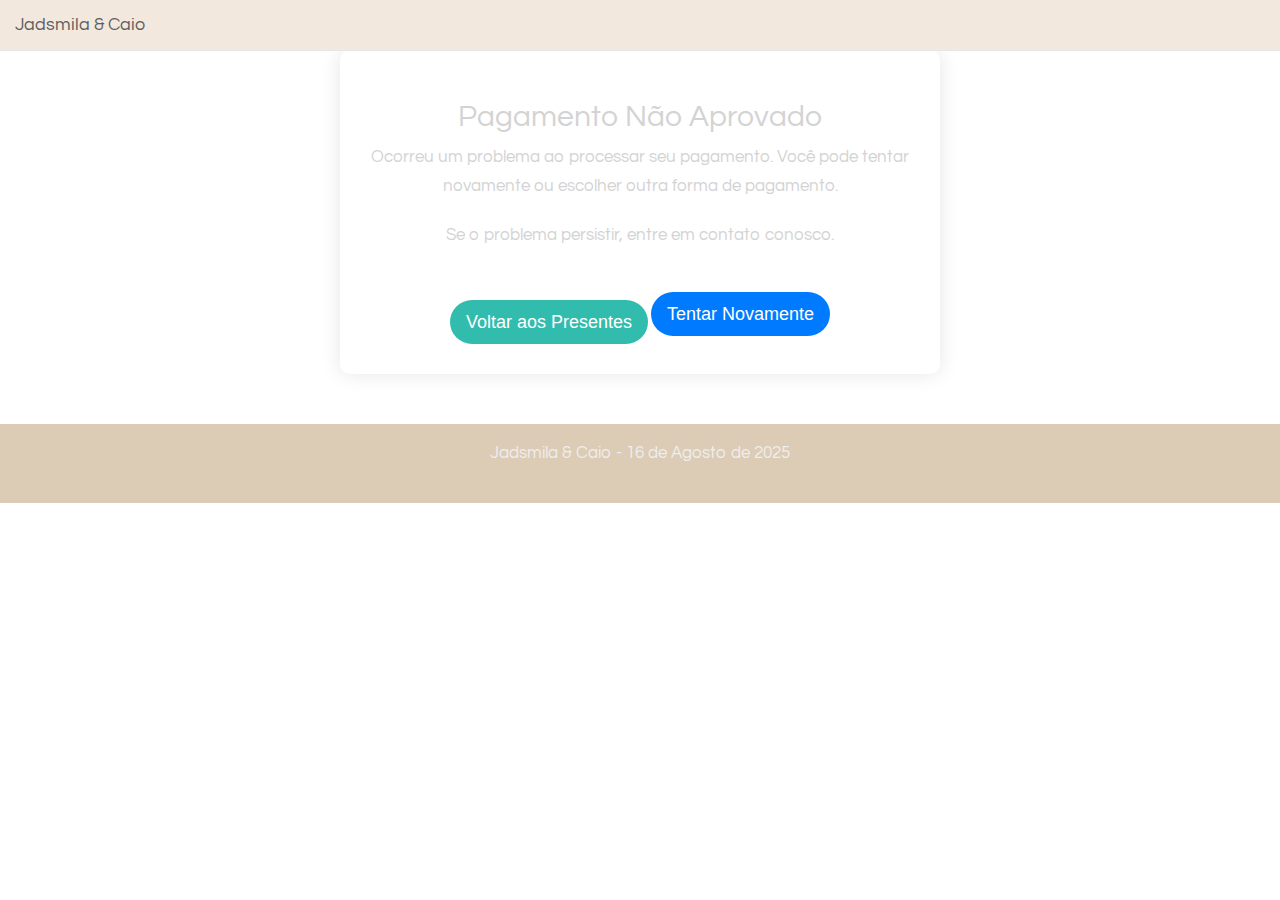
<file: website/failure.html>
<!DOCTYPE html>
<html lang="pt-BR">
<head>
    <meta charset="utf-8">
    <title>Pagamento Não Aprovado | Jadsmila & Caio</title>
    <meta name="viewport" content="width=device-width, initial-scale=1.0">
    <link rel="stylesheet" href="./css/bootstrap.min.css">
    <link rel="stylesheet" href="./css/styles.css">
    <style>
        .status-container {
            max-width: 600px;
            margin: 50px auto;
            padding: 30px;
            text-align: center;
            background: white;
            border-radius: 10px;
            box-shadow: 0 0 20px rgba(0,0,0,0.1);
        }
        
        .status-icon {
            font-size: 80px;
            color: #dc3545;
            margin-bottom: 20px;
        }
        
        .btn-return {
            margin-top: 30px;
            background: #32BCAD;
            color: white;
        }
        
        .btn-return:hover {
            background: #2AA896;
            color: white;
        }
        
        .btn-retry {
            margin-top: 15px;
            background: #007bff;
            color: white;
        }
        
        .btn-retry:hover {
            background: #0069d9;
            color: white;
        }
    </style>
</head>
<body>
    <nav id="topNav" class="navbar navbar-default navbar-fixed-top">
        <div class="container-fluid">
            <div class="navbar-header">
                <a class="navbar-brand" href="#"><i class="ion-ios-analytics-outline"></i> Jadsmila & Caio</a>
            </div>
        </div>
    </nav>

    <div class="container">
        <div class="status-container">
            <div class="status-icon">
                <i class="ion-ios-close-circle"></i>
            </div>
            <h2>Pagamento Não Aprovado</h2>
            <p>Ocorreu um problema ao processar seu pagamento. Você pode tentar novamente ou escolher outra forma de pagamento.</p>
            <p>Se o problema persistir, entre em contato conosco.</p>
            <a href="index.html#presentes" class="btn btn-lg btn-return">Voltar aos Presentes</a>
            <a href="#" class="btn btn-lg btn-retry" id="retryButton">Tentar Novamente</a>
        </div>
    </div>

    <footer class="text-center">
        <div class="container">
            <p class="copyright">Jadsmila & Caio - 16 de Agosto de 2025</p>
        </div>
    </footer>

    <script src="./js/jquery.min.js"></script>
    <script src="./js/bootstrap.min.js"></script>
    <script>
        // Tenta recuperar o link de pagamento anterior do sessionStorage
        document.getElementById('retryButton').addEventListener('click', function(e) {
            e.preventDefault();
            const lastPaymentLink = sessionStorage.getItem('lastMercadoPagoLink');
            
            if (lastPaymentLink) {
                window.location.href = lastPaymentLink;
            } else {
                window.location.href = '/#presentes';
            }
        });
    </script>
</body>
</html>
</file>
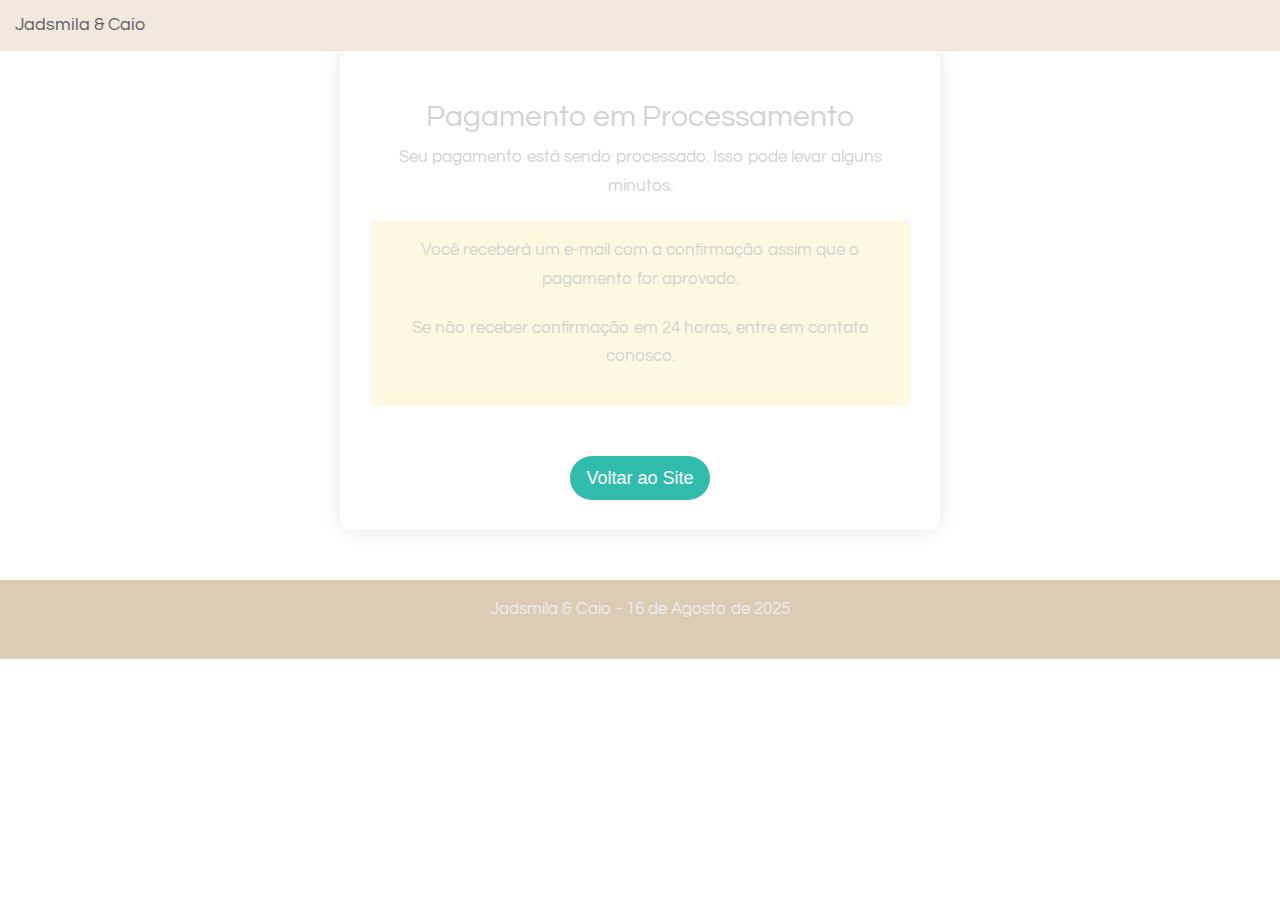
<file: website/pending.html>
<!DOCTYPE html>
<html lang="pt-BR">
<head>
    <meta charset="utf-8">
    <title>Pagamento Pendente | Jadsmila & Caio</title>
    <meta name="viewport" content="width=device-width, initial-scale=1.0">
    <link rel="stylesheet" href="./css/bootstrap.min.css">
    <link rel="stylesheet" href="./css/styles.css">
    <style>
        .status-container {
            max-width: 600px;
            margin: 50px auto;
            padding: 30px;
            text-align: center;
            background: white;
            border-radius: 10px;
            box-shadow: 0 0 20px rgba(0,0,0,0.1);
        }
        
        .status-icon {
            font-size: 80px;
            color: #ffc107;
            margin-bottom: 20px;
        }
        
        .btn-return {
            margin-top: 30px;
            background: #32BCAD;
            color: white;
        }
        
        .btn-return:hover {
            background: #2AA896;
            color: white;
        }
        
        .status-info {
            background: #fff8e1;
            padding: 15px;
            border-radius: 5px;
            margin: 20px 0;
        }
    </style>
</head>
<body>
    <nav id="topNav" class="navbar navbar-default navbar-fixed-top">
        <div class="container-fluid">
            <div class="navbar-header">
                <a class="navbar-brand" href="#"><i class="ion-ios-analytics-outline"></i> Jadsmila & Caio</a>
            </div>
        </div>
    </nav>

    <div class="container">
        <div class="status-container">
            <div class="status-icon">
                <i class="ion-ios-time"></i>
            </div>
            <h2>Pagamento em Processamento</h2>
            <p>Seu pagamento está sendo processado. Isso pode levar alguns minutos.</p>
            
            <div class="status-info">
                <p>Você receberá um e-mail com a confirmação assim que o pagamento for aprovado.</p>
                <p>Se não receber confirmação em 24 horas, entre em contato conosco.</p>
            </div>
            
            <a href="index.html#presentes" class="btn btn-lg btn-return">Voltar ao Site</a>
        </div>
    </div>

    <footer class="text-center">
        <div class="container">
            <p class="copyright">Jadsmila & Caio - 16 de Agosto de 2025</p>
        </div>
    </footer>

    <script src="./js/jquery.min.js"></script>
    <script src="./js/bootstrap.min.js"></script>
</body>
</html>
</file>
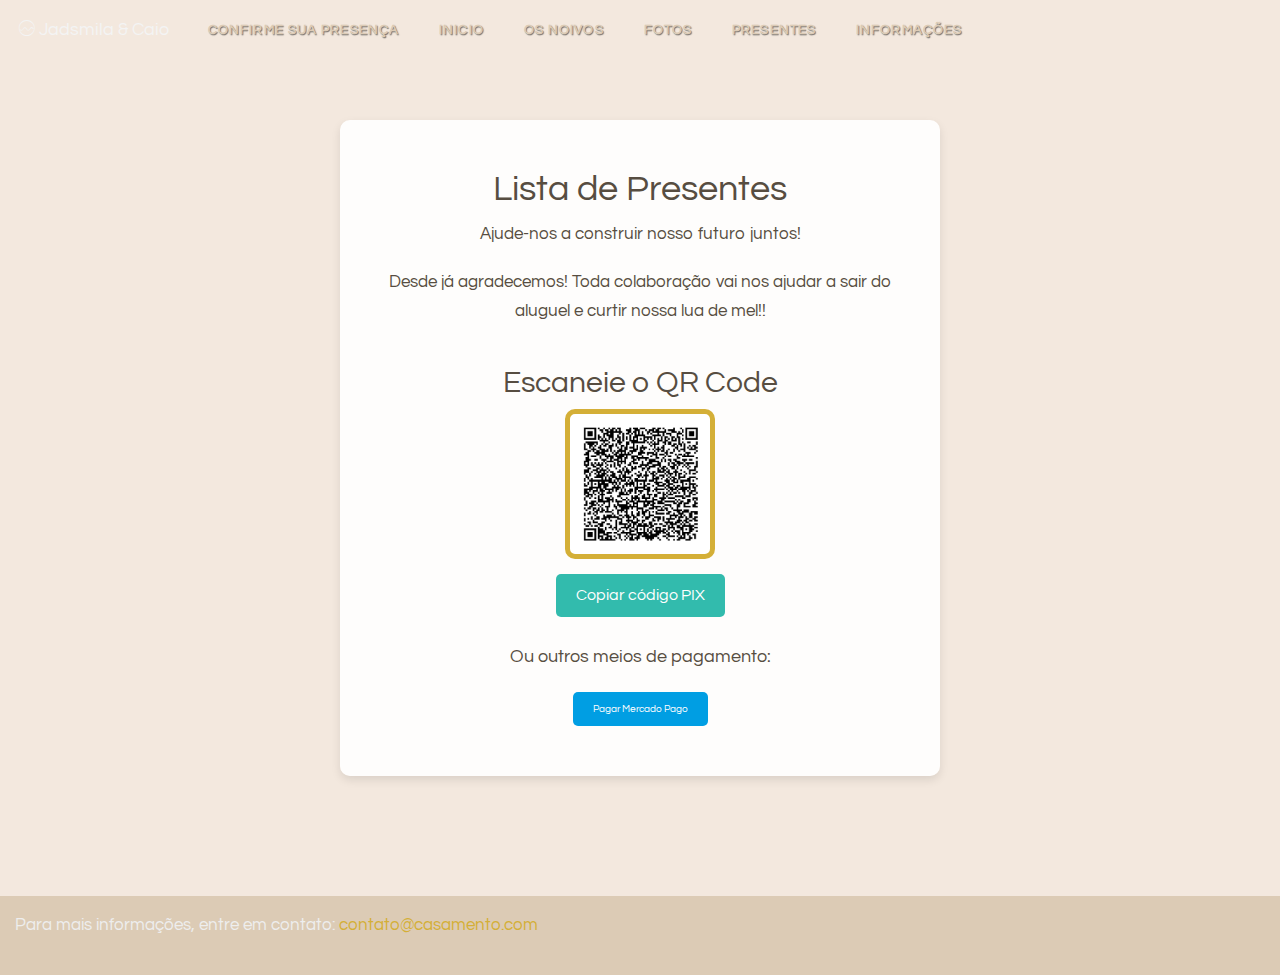
<file: website/presentes.html>
<!DOCTYPE html>
<html lang="pt-BR">
<head>
    <meta charset="UTF-8">
    <meta name="viewport" content="width=device-width, initial-scale=1.0">
    <title>Lista de Presentes | Casamento Jadsmila & Caio</title>
    <link rel="stylesheet" href="./css/bootstrap.min.css" />
    <link rel="stylesheet" href="./css/animate.min.css" />
    <link rel="stylesheet" href="./css/ionicons.min.css" />
    <link rel="stylesheet" href="css/styles.css">
    <link rel="stylesheet" href="./css/navbar.css" />
</head>
<body>
    <nav id="topNav" class="navbar navbar-default navbar-fixed-top">
        <div class="container-fluid">
            <div class="navbar-header">
                <button type="button" class="navbar-toggle collapsed" data-toggle="collapse" data-target="#bs-navbar">
                    <span class="sr-only">Toggle navigation</span>
                    <span class="icon-bar"></span>
                    <span class="icon-bar"></span>
                    <span class="icon-bar"></span>
                </button>
                <a class="navbar-brand page-scroll" href="index.html"><i class="ion-ios-analytics-outline"></i> Jadsmila & Caio </a>
            </div>
            <div class="navbar-collapse collapse" id="bs-navbar">
                <ul class="nav navbar-nav">
                    <li>
                        <a class="page-scroll" href="confirmacao.html">Confirme sua presença</a>
                    </li>
                    <li>
                        <a class="page-scroll" href="index.html">Inicio</a>
                    </li>
                    <li>
                        <a class="page-scroll" href="#two">Os noivos</a>
                    </li>
                    <li>
                        <a class="page-scroll" href="#three">Fotos</a>
                    </li>
                    <li>
                        <a class="page-scroll" href="presentes.html">Presentes</a>
                    </li>
                    <li>
                        <a class="page-scroll" href="#four">Informações</a>
                    </li>
                </ul>
            </div>
        </div>
    </nav>
    
    <section class="bg-primary">
        <div class="container-box">
            <h1>Lista de Presentes</h1>
            <p>Ajude-nos a construir nosso futuro juntos!</p>
            <p>Desde já agradecemos! Toda colaboração vai nos ajudar a sair do aluguel e curtir nossa lua de mel!!</p>
            <h2>Escaneie o QR Code</h2>
            <div class="qr-code">
                <img src="./assets/qr-code-gift.jpeg" alt="QR Code para lista de presentes">
            </div>
            <!-- Botão "Copiar código PIX" -->
            <button class="btn-pix" onclick="copiarCodigoPix()">Copiar código PIX</button>
            <br>
            <h4>Ou outros meios de pagamento:</h4>
            <a class="mercadopago-button" href="https://link.mercadopago.com.br/jadsmilaecaio">Pagar Mercado Pago</a>
            <!-- <script src="https://www.mercadopago.com.br/integrations/v1/web-payment-checkout.js"
                data-preference-id="469355207-0a927e0a-4de6-435e-b133-1ea78f136148" data-source="button">
            </script> -->
            <br>
            <!-- <a href="https://sualistadepresentes.com" target="_blank">Acessar Lista de Presentes</a> -->
        </div>
    </section>

    <footer>
        <p>Para mais informações, entre em contato: <a href="mailto:contato@casamento.com">contato@casamento.com</a></p>
    </footer>

    <!-- Scripts -->
    <script>
        // Função para copiar o código PIX
        function copiarCodigoPix() {
            // Substitua este valor pelo código PIX real
            const codigoPix = "00020126870014br.gov.bcb.pix0136c0cb26e8-c343-46a8-bb14-62b8452af8bc0225Contribua o quanto puder!5204000053039865802BR5917Caio Vianna Rizzo6008Brasilia62230519daqr469355207189878630400FF";

            // Copia o valor para a área de transferência
            navigator.clipboard.writeText(codigoPix)
                .then(() => {
                    alert("Código PIX copiado com sucesso!");
                })
                .catch(() => {
                    alert("Erro ao copiar o código PIX. Tente novamente.");
                });
        }
    </script>
</body>
</html>
</file>
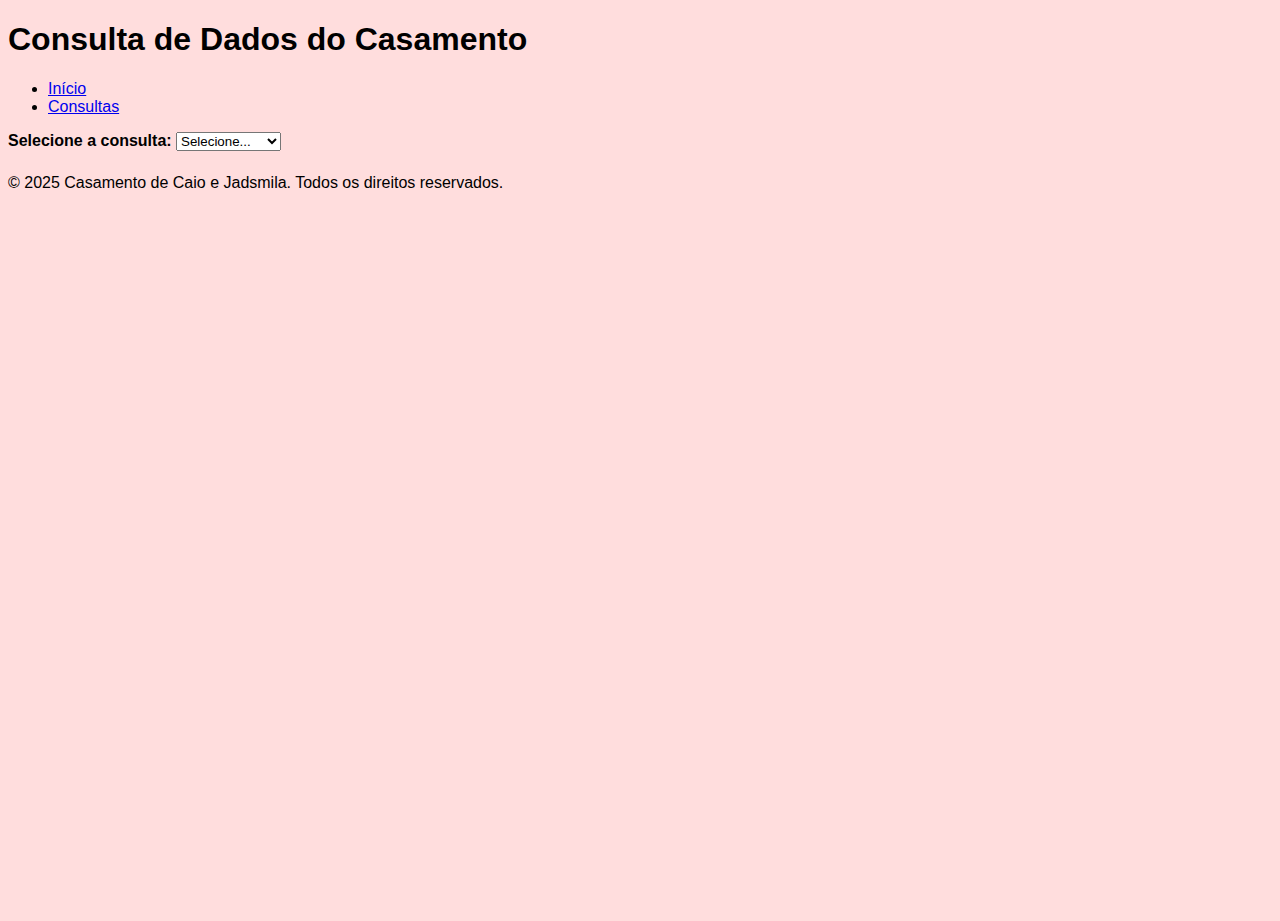
<file: website/queries.html>
<!DOCTYPE html>
<html lang="pt-BR">
<head>
    <meta charset="UTF-8">
    <meta name="viewport" content="width=device-width, initial-scale=1.0">
    <title>Consulta de Dados</title>
    <link rel="stylesheet" href="styles/main.css">
    <style>
        .counter {
            font-weight: bold;
            margin: 10px 0;
            padding: 5px;
            background-color: #f0f0f0;
            border-radius: 4px;
            display: inline-block;
        }
    </style>
</head>
<body>
    <header>
        <h1>Consulta de Dados do Casamento</h1>
        <nav>
            <ul>
                <li><a href="index.html">Início</a></li>
                <li><a href="queries.html">Consultas</a></li>
            </ul>
        </nav>
    </header>

    <main>
        <label for="querySelect"><strong>Selecione a consulta:</strong></label>
        <select id="querySelect">
            <option value="" selected disabled>Selecione...</option>
            <option value="confirmacoes">Confirmações</option>
            <option value="compras">Compras</option>
            <option value="confirmacoes-pendentes">Pendentes</option>
            <option value="convidados">Convidados</option>
        </select>

        <section id="convidados" class="query-section">
            <h2>Lista de Convidados</h2>
            <div class="counter" id="convidados-counter">0 convidados encontrados</div>
            <table>
                <thead>
                    <tr>
                        <th>ID</th>
                        <th>Nome do Convidado</th>
                    </tr>
                </thead>
                <tbody id="convidados-body">
                    <!-- Os dados dos convidados serão inseridos aqui via JavaScript -->
                </tbody>
            </table>
        </section>

        <section id="confirmacoes" class="query-section" style="display:none;">
            <h2>Confirmações de Presença</h2>
            <div class="counter" id="confirmacoes-counter">0 confirmações encontradas</div>
            <table>
                <thead>
                    <tr>
                        <th>ID do Convidado</th>
                        <th>Nome do Convidado</th>
                        <th>Presença</th>
                        <th>Data da Confirmação</th>
                    </tr>
                </thead>
                <tbody id="confirmacoes-body">
                    <!-- Os dados das confirmações serão inseridos aqui via JavaScript -->
                </tbody>
            </table>
        </section>

        <section id="compras" class="query-section" style="display:none;">
            <h2>Compras Realizadas</h2>
            <div class="counter" id="compras-counter">0 compras encontradas</div>
            <table>
                <thead>
                    <tr>
                        <th>ID</th>
                        <th>Título</th>
                        <th>Valor</th>
                        <th>Tipo de Pagamento</th>
                        <th>Nome</th>
                        <th>Mensagem</th>
                        <th>Data da Compra</th>
                    </tr>
                </thead>
                <tbody id="compras-body">
                    <!-- Os dados das compras serão inseridos aqui via JavaScript -->
                </tbody>
            </table>
        </section>

        <section id="confirmacoes-pendentes" class="query-section" style="display:none;">
            <h2>Confirmações Pendentes</h2>
            <div class="counter" id="pendentes-counter">0 confirmações pendentes encontradas</div>
            <table>
                <thead>
                    <tr>
                        <th>Nome do Convidado</th>
                        <th>Origem</th>
                        <th>Telefone</th>
                        <th>Presença</th>
                    </tr>
                </thead>
                <tbody id="pendentes-body">
                    <!-- Os dados das confirmações pendentes serão inseridos aqui via JavaScript -->
                </tbody>
            </table>
        </section>
    </main>

    <footer>
        <p>&copy; 2025 Casamento de Caio e Jadsmila. Todos os direitos reservados.</p>
    </footer>

    <script>
        async function fetchData(endpoint, elementId, counterId) {
            try {
                const response = await fetch(`https://1rhr2d2dtk.execute-api.us-east-1.amazonaws.com/prod${endpoint}`);
                const data = await response.json();
                const tbody = document.getElementById(elementId);
                const counter = document.getElementById(counterId);
                
                tbody.innerHTML = ''; // Limpa o conteúdo anterior
                
                // Atualiza o contador
                const count = data.length;
                counter.textContent = `${count} ${getCounterText(endpoint, count)}`;
                
                // Preenche a tabela com os dados
                data.forEach(item => {
                    const row = document.createElement('tr');
                    Object.values(item).forEach(value => {
                        const cell = document.createElement('td');
                        cell.textContent = value;
                        row.appendChild(cell);
                    });
                    tbody.appendChild(row);
                });
            } catch (error) {
                console.error('Erro ao buscar dados:', error);
                document.getElementById(counterId).textContent = 'Erro ao carregar dados';
            }
        }

        function getCounterText(endpoint, count) {
            switch(endpoint) {
                case '/get-confirmacoes':
                    return count === 1 ? 'confirmação encontrada' : 'confirmações encontradas';
                case '/get-compras':
                    return count === 1 ? 'compra encontrada' : 'compras encontradas';
                case '/get-pending-confirmations':
                    return count === 1 ? 'confirmação pendente encontrada' : 'confirmações pendentes encontradas';
                case '/get-convidados':
                    return count === 1 ? 'convidado encontrado' : 'convidados encontrados';
                default:
                    return 'itens encontrados';
            }
        }

        document.addEventListener('DOMContentLoaded', () => {
            // Esconde todas as seções ao carregar
            document.querySelectorAll('.query-section').forEach(sec => sec.style.display = 'none');
        });

        document.getElementById('querySelect').addEventListener('change', function() {
            document.querySelectorAll('.query-section').forEach(sec => sec.style.display = 'none');
            const selected = this.value;
            if (selected) {
                document.getElementById(selected).style.display = '';
                // Carrega os dados apenas da tabela selecionada
                switch(selected) {
                    case 'confirmacoes':
                        fetchData('/get-confirmacoes', 'confirmacoes-body', 'confirmacoes-counter');
                        break;
                    case 'compras':
                        fetchData('/get-compras', 'compras-body', 'compras-counter');
                        break;
                    case 'confirmacoes-pendentes':
                        fetchData('/get-pending-confirmations', 'pendentes-body', 'pendentes-counter');
                        break;
                    case 'convidados':
                        fetchData('/get-convidados', 'convidados-body', 'convidados-counter');
                        break;
                }
            }
        });
    </script>
</body>
</html>
</file>
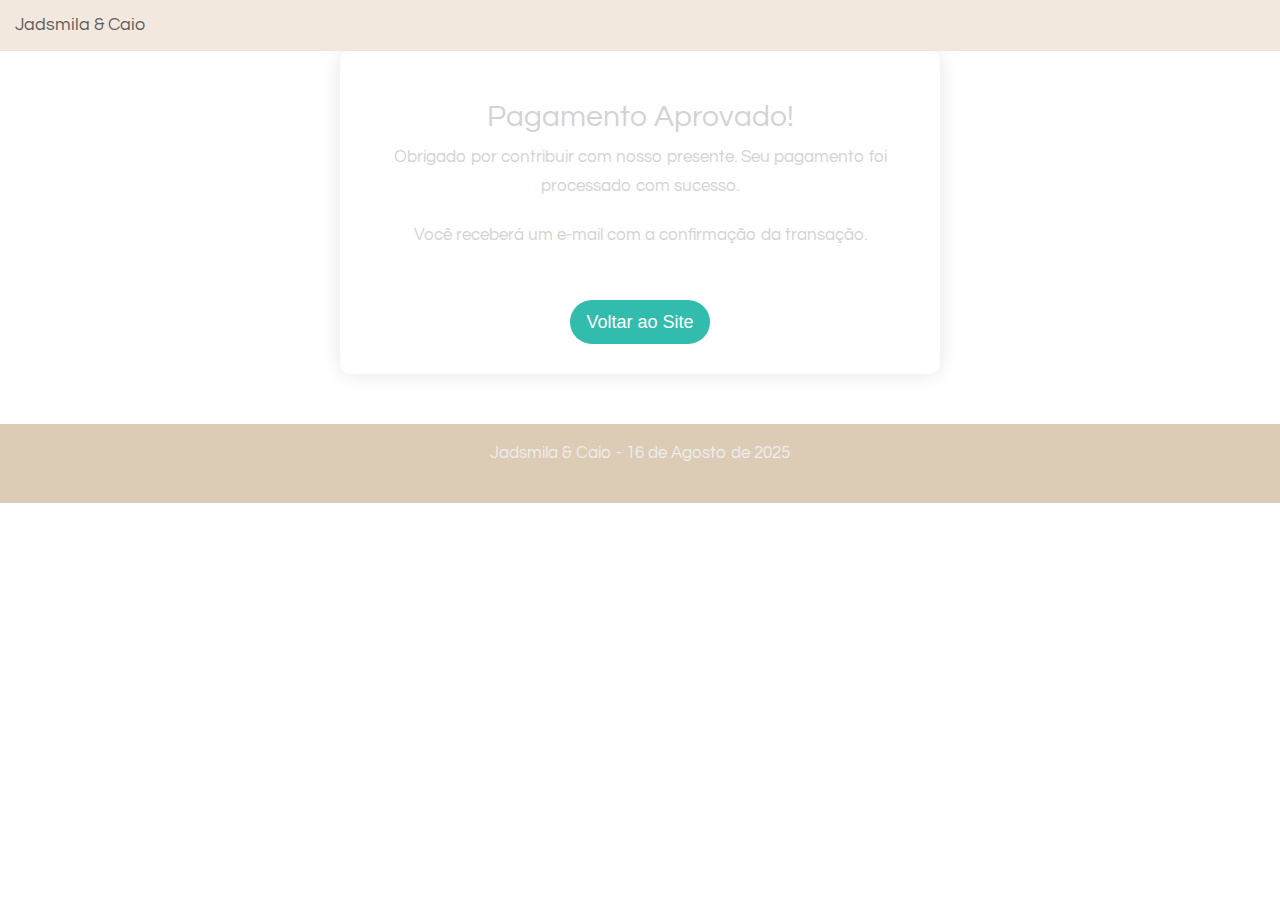
<file: website/success.html>
<!DOCTYPE html>
<html lang="pt-BR">
<head>
    <meta charset="utf-8">
    <title>Pagamento Aprovado | Jadsmila & Caio</title>
    <meta name="viewport" content="width=device-width, initial-scale=1.0">
    <link rel="stylesheet" href="./css/bootstrap.min.css">
    <link rel="stylesheet" href="./css/styles.css">
    <style>
        .status-container {
            max-width: 600px;
            margin: 50px auto;
            padding: 30px;
            text-align: center;
            background: white;
            border-radius: 10px;
            box-shadow: 0 0 20px rgba(0,0,0,0.1);
        }
        
        .status-icon {
            font-size: 80px;
            color: #28a745;
            margin-bottom: 20px;
        }
        
        .btn-return {
            margin-top: 30px;
            background: #32BCAD;
            color: white;
        }
        
        .btn-return:hover {
            background: #2AA896;
            color: white;
        }
    </style>
</head>
<body>
    <nav id="topNav" class="navbar navbar-default navbar-fixed-top">
        <div class="container-fluid">
            <div class="navbar-header">
                <a class="navbar-brand" href="#"><i class="ion-ios-analytics-outline"></i> Jadsmila & Caio</a>
            </div>
        </div>
    </nav>

    <div class="container">
        <div class="status-container">
            <div class="status-icon">
                <i class="ion-ios-checkmark-circle"></i>
            </div>
            <h2>Pagamento Aprovado!</h2>
            <p>Obrigado por contribuir com nosso presente. Seu pagamento foi processado com sucesso.</p>
            <p>Você receberá um e-mail com a confirmação da transação.</p>
            <a href="index.html#presentes" class="btn btn-lg btn-return">Voltar ao Site</a>
        </div>
    </div>

    <footer class="text-center">
        <div class="container">
            <p class="copyright">Jadsmila & Caio - 16 de Agosto de 2025</p>
        </div>
    </footer>

    <script src="./js/jquery.min.js"></script>
    <script src="./js/bootstrap.min.js"></script>
</body>
</html>
</file>
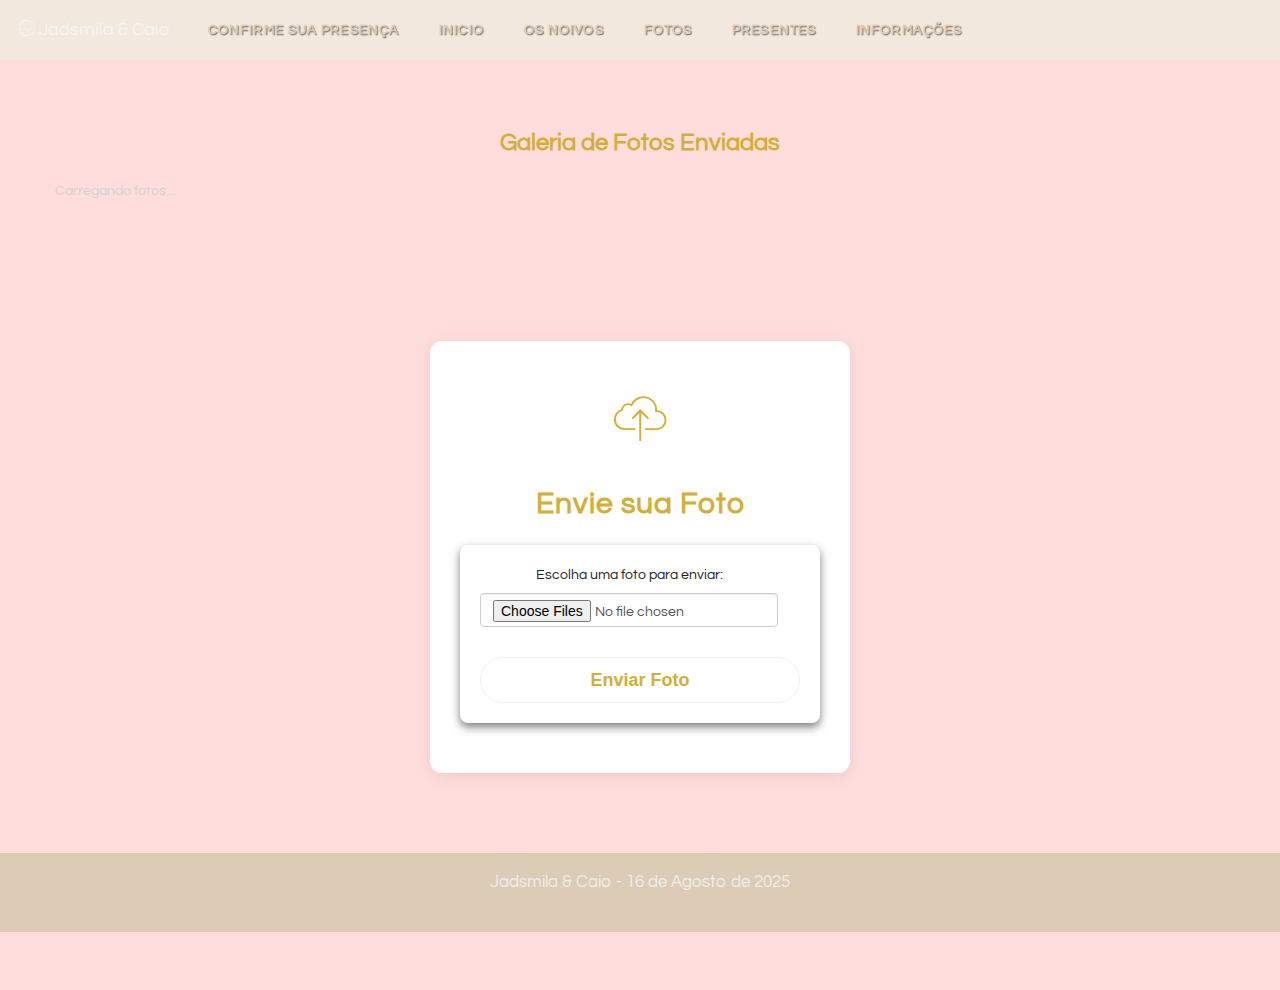
<file: website/upload.html>
<!-- filepath: c:\Users\caiov\Desktop\Projeto Site Casamento\simple-weddind-website\website\upload.html -->
<!DOCTYPE html>
<html lang="pt-BR">
<head>
    <meta charset="UTF-8">
    <meta name="viewport" content="width=device-width, initial-scale=1.0">
    <title>Upload de Fotos | Casamento Jadsmila & Caio</title>
    <link rel="stylesheet" href="./css/bootstrap.min.css" />
    <link rel="stylesheet" href="./css/animate.min.css" />
    <link rel="stylesheet" href="./css/ionicons.min.css" />
    <link rel="stylesheet" href="./css/styles.css">
    <link rel="stylesheet" href="./css/navbar.css" />
    <style>
        body {
            background: #ffdddd !important;
        }
        .upload-section {
            background: rgba(255,255,255,0.95);
            border-radius: 12px;
            box-shadow: 0 4px 16px rgba(0,0,0,0.08);
            padding: 40px 30px 30px 30px;
            margin: 100px auto 40px auto;
            max-width: 420px;
        }
        .upload-section h2 {
            color: #d4af37;
            margin-bottom: 25px;
            font-weight: 700;
            letter-spacing: 1px;
        }
        .upload-section label {
            color: #222;
            font-weight: 500;
        }
        .btn-primary {
            background: transparent;
            border: 1px solid #d4af37;
            color: #d4af37;
            font-weight: 600;
            transition: all .3s;
        }
        .btn-primary:hover, .btn-primary:focus {
            background: #d4af37;
            color: #fff;
            border-color: #d4af37;
        }
        #uploadStatus {
            margin-top: 20px;
        }
        .upload-icon {
            font-size: 60px;
            color: #d4af37;
            margin-bottom: 10px;
        }
        .gallery-photo-card {
            background: #fff;
            border-radius: 12px;
            box-shadow: 0 2px 12px rgba(0,0,0,0.10);
            margin-bottom: 20px;
            padding: 8px;
            transition: transform 0.2s, box-shadow 0.2s;
            cursor: pointer;
            overflow: hidden;
        }
        .gallery-photo-card:hover {
            transform: scale(1.04);
            box-shadow: 0 6px 24px rgba(212,175,55,0.18);
        }
        .gallery-photo-card img {
            border-radius: 8px;
            width: 100%;
            height: 220px;
            object-fit: cover;
            transition: filter 0.2s;
        }
        /* Lightbox styles */
        .lightbox-overlay {
            position: fixed;
            top: 0; left: 0; right: 0; bottom: 0;
            background: rgba(0,0,0,0.85);
            display: flex;
            align-items: center;
            justify-content: center;
            z-index: 9999;
            animation: fadeIn 0.2s;
        }
        .lightbox-overlay img {
            max-width: 90vw;
            max-height: 80vh;
            border-radius: 16px;
            box-shadow: 0 8px 32px rgba(0,0,0,0.25);
        }
        .lightbox-overlay:after {
            content: "✕";
            position: absolute;
            top: 30px;
            right: 40px;
            font-size: 2.5rem;
            color: #fff;
            cursor: pointer;
            font-weight: bold;
            z-index: 10001;
            text-shadow: 0 2px 8px #000;
        }
        @keyframes fadeIn {
            from { opacity: 0; }
            to { opacity: 1; }
        }
        @media (max-width: 600px) {
            .upload-section {
                padding: 25px 10px 20px 10px;
                margin: 70px 5px 20px 5px;
            }
        }
        #gallery .gallery-photo-card {
            margin-bottom: 24px;
            height: 260px;
            display: flex;
            align-items: center;
            justify-content: center;
        }
        #gallery .gallery-photo-card img {
            height: 220px;
            width: 100%;
            object-fit: cover;
        }
        @media (max-width: 991px) {
            #gallery .gallery-photo-card { height: 220px; }
            #gallery .gallery-photo-card img { height: 180px; }
        }
        @media (max-width: 600px) {
            #gallery .gallery-photo-card { height: 180px; }
            #gallery .gallery-photo-card img { height: 140px; }
        }
        @media (min-width: 768px) {
            .gallery-container {
                margin-top: 90px;
            }
        }
        @media (max-width: 767px) {
            .gallery-container {
                margin-top: 70px;
            }
        }
    </style>
</head>
<body>
    <!-- Navigation -->
    <nav id="topNav" class="navbar navbar-default navbar-fixed-top">
        <div class="container-fluid">
            <div class="navbar-header">
                <a class="navbar-brand page-scroll" href="index.html"><i class="ion-ios-analytics-outline"></i> Jadsmila & Caio</a>
            </div>
            <div class="navbar-collapse collapse" id="bs-navbar">
                <ul class="nav navbar-nav">
                    <li><a class="page-scroll" href="confirmacao.html">Confirme sua presença</a></li>
                    <li><a class="page-scroll" href="index.html">Inicio</a></li>
                    <li><a class="page-scroll" href="#two">Os noivos</a></li>
                    <li><a class="page-scroll" href="#three">Fotos</a></li>
                    <li><a class="page-scroll" href="presentes.html">Presentes</a></li>
                    <li><a class="page-scroll" href="#four">Informações</a></li>
                </ul>
            </div>
        </div>
    </nav>

    <!-- Galeria de Fotos -->
    <div class="container gallery-container" style="max-width: 1200px;">
        <h3 class="text-center" style="color:#d4af37; font-weight:700; margin:40px 0 25px 0;">Galeria de Fotos Enviadas</h3>
        <div id="gallery" class="row" style="margin-bottom: 40px;"></div>
    </div>

    <div class="container">
        <div class="upload-section text-center animated fadeInDown">
            <div class="upload-icon">
                <i class="ion-ios-cloud-upload-outline"></i>
            </div>
            <h2>Envie sua Foto</h2>
            <form id="uploadForm" enctype="multipart/form-data" autocomplete="off">
                <div class="form-group">
                    <label for="photoInput">Escolha uma foto para enviar:</label>
                    <input type="file" class="form-control" id="photoInput" name="photo" accept="image/*" required multiple>
                </div>
                <button type="submit" class="btn btn-primary btn-lg btn-block">Enviar Foto</button>
            </form>
            <div id="uploadStatus"></div>
        </div>
    </div>

    <footer class="text-center" style="margin-top:40px;">
        <div class="container">
            <p class="copyright">Jadsmila & Caio - 16 de Agosto de 2025</p>
        </div>
    </footer>

    <script>
        document.getElementById('uploadForm').addEventListener('submit', function(event) {
            event.preventDefault();

            const files = document.getElementById('photoInput').files;
            const uploadStatus = document.getElementById('uploadStatus');
            if (files.length === 0) {
                uploadStatus.innerHTML = '<div class="alert alert-danger">Selecione pelo menos uma foto.</div>';
                return;
            }

            uploadStatus.innerHTML = '<div class="alert alert-info">Enviando fotos...</div>';

            let uploaded = 0;
            let errors = 0;

            Array.from(files).forEach(file => {
                const reader = new FileReader();
                reader.onload = function(e) {
                    const base64 = e.target.result.split(',')[1];
                    fetch('SUA_URL_API_GATEWAY/upload', {
                        method: 'POST',
                        headers: { 'Content-Type': 'application/json' },
                        body: JSON.stringify({
                            fileName: file.name,
                            fileType: file.type,
                            fileContent: base64
                        })
                    })
                    .then(response => {
                        if (response.ok) {
                            uploaded++;
                        } else {
                            errors++;
                        }
                        if (uploaded + errors === files.length) {
                            if (errors === 0) {
                                uploadStatus.innerHTML = '<div class="alert alert-success">Todas as fotos foram enviadas com sucesso!</div>';
                                document.getElementById('uploadForm').reset();
                                loadGallery(); // Atualiza a galeria após upload
                            } else {
                                uploadStatus.innerHTML = `<div class="alert alert-warning">${uploaded} foto(s) enviada(s) com sucesso, ${errors} falhou(aram).</div>`;
                                loadGallery(); // Atualiza a galeria mesmo se houver erros
                            }
                        }
                    })
                    .catch(error => {
                        errors++;
                        if (uploaded + errors === files.length) {
                            uploadStatus.innerHTML = `<div class="alert alert-warning">${uploaded} foto(s) enviada(s) com sucesso, ${errors} falhou(aram).</div>`;
                            loadGallery();
                        }
                        console.error('Error:', error);
                    });
                };
                reader.readAsDataURL(file);
            });
        });

        // // Função para carregar e exibir a galeria de fotos
        // function loadGallery() {
        //     const gallery = document.getElementById('gallery');
        //     gallery.innerHTML = '<div class="col-12">Carregando fotos...</div>';
        //     fetch('SUA_URL_API_GATEWAY/list') // Troque para o endpoint correto da sua API
        //         .then(response => response.json())
        //         .then(data => {
        //             if (!Array.isArray(data) || data.length === 0) {
        //                 gallery.innerHTML = '<div class="col-12">Nenhuma foto enviada ainda.</div>';
        //                 return;
        //             }
        //             gallery.innerHTML = '';
        //             data.forEach(url => {
        //                 const col = document.createElement('div');
        //                 col.className = 'col-xs-6 col-sm-4 col-md-3';
        //                 col.innerHTML = `<img src="${url}" alt="Foto enviada" class="img-thumbnail" style="margin-bottom:15px;max-width:100%;">`;
        //                 gallery.appendChild(col);
        //             });
        //         })
        //         .catch(() => {
        //             gallery.innerHTML = '<div class="col-12">Erro ao carregar a galeria.</div>';
        //         });
        // }

        function loadGallery() {
            const gallery = document.getElementById('gallery');
            gallery.innerHTML = '<div class="col-12">Carregando fotos...</div>';

            // Mock de URLs de imagens usando Picsum Photos
            const mockUrls = [
                'https://picsum.photos/id/1015/600/400',
                'https://picsum.photos/id/1016/600/400',
                'https://picsum.photos/id/1025/600/400',
                'https://picsum.photos/id/1035/600/400',
                'https://picsum.photos/id/1045/600/400',
                'https://picsum.photos/id/1055/600/400'
            ];

            setTimeout(() => {
                gallery.innerHTML = '';
                mockUrls.forEach(url => {
                    const col = document.createElement('div');
                    col.className = 'col-12 col-sm-6 col-md-4 col-lg-3 d-flex';
                    col.innerHTML = `
                        <div class="gallery-photo-card w-100" onclick="openLightbox('${url}')">
                            <img src="${url}" alt="Foto enviada por convidado">
                        </div>
                    `;
                    gallery.appendChild(col);
                });
            }, 800); // Simula carregamento
        }

        // Lightbox simples
        window.openLightbox = function(url) {
            // Remove qualquer lightbox existente
            const old = document.getElementById('lightbox-overlay');
            if (old) old.remove();

            const overlay = document.createElement('div');
            overlay.className = 'lightbox-overlay';
            overlay.id = 'lightbox-overlay';
            overlay.innerHTML = `<img src="${url}" alt="Foto em destaque">`;
            overlay.onclick = function(e) {
                // Fecha se clicar fora da imagem ou no X
                if (e.target === overlay || e.target === overlay.querySelector('img')) {
                    overlay.remove();
                }
            };
            document.body.appendChild(overlay);
            // Fecha ao apertar ESC
            document.addEventListener('keydown', function escListener(ev) {
                if (ev.key === "Escape") {
                    overlay.remove();
                    document.removeEventListener('keydown', escListener);
                }
            });
        };

        window.addEventListener('DOMContentLoaded', function() {
            document.getElementById('photoInput').click();
            loadGallery();
        });
    </script>
</body>
</html>
</file>
<file: website/css/navbar.css>
.navbar-default {
    border-color: rgba(35,35,35,.05);
    font-family: 'Questrial','Helvetica Neue',Arial,sans-serif;
    background-color: #222;
    -webkit-transition: all .4s;
    -moz-transition: all .4s;
    transition: all .4s;
}

.navbar-header > .navbar-brand {
    font-family: 'Questrial','Helvetica Neue',Arial,sans-serif;
    color: #d4af37;
    padding: 15px;
    -webkit-transition: padding .2s ease-in;
    -moz-transition: padding .2s ease-in;
    transition: padding .2s ease-in;
}

.navbar-header > .navbar-brand:hover,
.navbar-header > .navbar-brand:focus {
    color: #b89d30;
}

.navbar-default .navbar-toggle:focus, .navbar-default .navbar-toggle:hover {
    background-color: #b89d30;
}
.navbar-default .navbar-toggle, .navbar-default .navbar-collapse {
    border-color: transparent;
}

.navbar-default .nav > li>a,
.navbar-default .nav>li>a:focus {
    text-transform: uppercase;
    font-size: 13px;
    font-weight: 700;
    color: #000;
}

.navbar-default .nav > li>a:hover,
.navbar-default .nav>li>a:focus:hover {
    color: #d4af37;
}

.navbar-default .nav > li.active>a,
.navbar-default .nav>li.active>a:focus {
    color: #d4af37 !important;
    background-color: transparent;
}

.navbar-default .nav > li.active>a:hover,
.navbar-default .nav>li.active>a:focus:hover
{
    background-color: transparent;
}


@media(min-width:768px) {
    .navbar-default {
        border-color: transparent;
        background-color: transparent;
        min-height: 60px;
    }

    .navbar-header > .navbar-brand {
        color: #d4af37; /*rgba(255,255,255,0.7);*/
        padding: 19px;
    }

    .navbar-default .navbar-header .navbar-brand:hover,
    .navbar-default .navbar-header .navbar-brand:focus {
        color: #f4f4f4;
    }

    .navbar-default .nav > li>a,
    .navbar-default .nav>li>a:focus {
        color: #dccbb5;
        padding: 20px;
        letter-spacing: 1.1px;
        text-shadow: 1px 1px 1px rgba(60,60,60,0.7);
    }

    .navbar-default .nav > li>a:hover,
    .navbar-default .nav>li>a:focus:hover {
        color: #fefefe;
    }

    .navbar-default.affix {
        border-color: rgba(34,34,34,.05);
        background-color: #222;
    }

    .navbar-default.affix .navbar-header .navbar-brand {
        font-size: 15px;
        color: #d4af37;
        padding: 20px;
        letter-spacing: 1px;
    }

    .navbar-default.affix .navbar-header .navbar-brand:hover,
    .navbar-default.affix .navbar-header .navbar-brand:focus {
        color: #b89d30;
    }

    .navbar-default.affix .nav > li>a,
    .navbar-default.affix .nav>li>a:focus {
        color: #ddd;
        text-shadow: 1px 1px 1px rgba(30,30,30,0.7);
    }

    .navbar-default.affix .nav > li>a:hover,
    .navbar-default.affix .nav>li>a:focus:hover {
        color: #d4af37;
    }
}
</file>
<file: website/styles/main.css>
body, h1, h2 {
    font-family: "Raleway", sans-serif
}

body, html {
    height: 100%
}

p {
    line-height: 2
}

.w3-display-middle {
  background: rgba(0,0,0,0.8);
  padding: 5px;
}

.bgimg, .bgimg2 {
    min-height: 100%;
    background-position: center;
    background-size: cover;
}

/*.bgimg {
    background-image: url("../images/background-top.jpg")
}*/

.bgimg2 {
    background-image: url("../images/invited.jpg")
}

.left {
    float: left;
    width: 50%;
}
.right {
    float: right;
    width: 50%;
}
.group:after {
    content:"";
    display: table;
    clear: both;
}
img {
    max-width: 100%;
    height: auto;
}
@media screen and (max-width: 480px) {
    .left,
    .right {
        float: none;
        width: auto;
    }
}

@import url(//fonts.googleapis.com/css?family=Roboto+Slab:400);
body {
  background: #ffdddd!important;
}
/*a {
  color: #ff0;
}*/
.cover {
  position: absolute;
  top: 0;
  left: 0;
  z-index: 2;
  width: 100%;
  height: 100%;
}
.cover .hi {
  position: absolute;
  top: 50%;
  left: 50%;
  transform: translate(-50%, -50%);
  color: #fff;
  font-family: 'Roboto Slab', serif;
  font-size: 24px;
  line-height: 26px;
  text-align: center;
}
.cover .hi span {
  color: #ff0;
  cursor: pointer;
  text-decoration: underline;
}
.cover .hi em {
  font-style: normal;
}
.cover .hi em.hidden {
  display: none;
}
.tv {
  position: absolute;
  top: 0;
  left: 0;
  z-index: 1;
  width: 100%;
  height: 100%;
  overflow: hidden;
}
.tv .screen {
  position: absolute;
  top: 0;
  right: 0;
  bottom: 0;
  left: 0;
  z-index: 1;
  margin: auto;
  opacity: 0;
  transition: opacity .5s;
}
.tv .screen.active {
  opacity: 1;
}
</file>
<file: website/css/styles.css>
/*

Landing Zero theme - A free landing page theme from BootstrapZero
http://www.bootstrapzero.com

*/

@import url(https://fonts.googleapis.com/css?family=Questrial);
@import url(http://fonts.googleapis.com/css?family=Dancing+Script:700);

html,
body {
    width: 100%;
    height: 100%;
}

body {
    font-family: 'Questrial','Helvetica Neue',Arial,sans-serif;
    background-color: #ffffff;
    color: #d3d3d3;
    webkit-tap-highlight-color: #222;
}

hr {
    max-width: 80px;
    border-width: 3px;
    opacity: 0.09;
    margin-top: 15px;
    margin-bottom: 15px;
}

hr.light {
    border-color: #fff;
}

a {
    color: #d4af37;
    -webkit-transition: all .35s;
    -moz-transition: all .35s;
    transition: all .35s;
}

a:hover,
a:focus {
    color: #9c27c1;
    outline: 0;
}

h1,h2,h3,h4,h5,h6 {
    font-family: 'Questrial','Helvetica Neue',Arial,sans-serif;
}

p {
    font-size: 17px;
    line-height: 1.7;
    margin-bottom: 20px;
}

.wide-space {
    letter-spacing: 1.6px;
}

.icon-lg {
    font-size: 50px;
    line-height: 18px;
}

.bg-primary {
    color: #574d41;
    background-color: #f3e8de;
}

.bg-dark {
    color: #eee;
    background-color: #dccbb5;
}

.cursive {
    font-family: 'Dancing Script', cursive;
    text-transform: none;
    text-shadow: 2px 2px 2px rgba(0, 0, 0, 0.5);
}

.container-fluid{
    background-color: #f3e8de;
    color:#000;
}

.text-faded {
    color: rgba(245,245,245,0.7);
}

.text-dark {
    color: #111;
}

.text-primary {
    color: #d4af37;
}

.text-shadow {
    text-shadow: 2px 2px 2px rgba(0, 0, 0, 0.5);
}

.modal-content {
    background-color: #1d1d1d;
}

section {
    padding: 70px 0;
}

aside {
    padding: 50px 0;
}

footer {
    padding: 15px;
}

.no-padding {
    padding: 0;
}


/* .container-box {
    text-align: center;
    background-color: rgba(255, 255, 255, 0.9);
    padding: 30px;
    border-radius: 10px;
    box-shadow: 0 4px 10px rgba(0, 0, 0, 0.1);
    display: flex;
    flex-direction: column;
    align-items: flex-start;
    max-width: 400px;
    margin: 0 auto;
    align-items: center;
    background-image: url('../assets/fundo_foto.jpg');
} */

.container-box {
    text-align: center;
    align-items: center;
    display: flex;
    flex-direction: column;
    padding: 30px;
    background-color: rgba(255, 255, 255, 0.9);
    border-radius: 10px;
    box-shadow: 0 4px 10px rgba(0, 0, 0, 0.1);
    margin: 20px auto;
    max-width: 600px;
}

.btn-pix {
    margin-top: 15px;
    padding: 10px 20px;
    background-color: #d4af37;
    color: #fff;
    border: none;
    border-radius: 5px;
    cursor: pointer;
    font-size: 1rem;
    transition: background-color 0.3s;
}

.btn-pix:hover {
    background-color: #b89d30;
}

.mercadopago-button {
    margin-top: 15px;
    padding: 10px 20px;
    background-color: #009ee3;
    color: #fff;
    border: none;
    border-radius: 5px;
    cursor: pointer;
    font-size: 1rem;
    transition: background-color 0.3s;
}

.mercadopago-button:hover {
    background-color: #0085be;
}

.qr-code-section {
    /* margin: 20px 0; */
    margin: 0 auto;
}

.qr-code img {
    width: 150px;
    height: 150px;
    border: 5px solid #d4af37;
    border-radius: 10px;
    padding: 10px;
    background-color: #fff;
}

.qr-code-section a {
    display: inline-block;
    margin-top: 15px;
    padding: 10px 20px;
    background-color: #d4af37;
    color: #fff;
    text-decoration: none;
    border-radius: 5px;
    font-size: 1rem;
    transition: background-color 0.3s;
}

.qr-code-section a:hover {
    background-color: #b89d30;
}

/* Estilos para a seção de presentes */
#presentes {
    padding: 60px 0;
    background-color: #f9f9f9;
}

.presente-box {
    background: white;
    border: 1px solid #ddd;
    border-radius: 10px;
    padding: 20px;
    margin: 20px 0;
    text-align: center;
    transition: transform 0.3s ease, box-shadow 0.3s ease;
    align-items: center;
    display: flex;
    flex-direction: column;
}

.presente-box:hover {
    transform: translateY(-10px);
    box-shadow: 0 10px 20px rgba(0, 0, 0, 0.1);
}

.presente-box img {
    border-radius: 10px;
    margin-bottom: 15px;
}

.presente-box h3 {
    font-size: 24px;
    margin-bottom: 10px;
}

.presente-box p {
    font-size: 16px;
    margin-bottom: 15px;
}

.btn-pix {
    background-color: #32bbad; /* Cor do PIX */
    border: none;
    padding: 10px 20px;
    font-size: 16px;
    border-radius: 5px;
    color: white;
    cursor: pointer;
    transition: background-color 0.3s ease;
}

.btn-pix:hover {
    background-color: #2aa89d; /* Cor mais escura para o hover */
}

/* Estilos para o carrossel de presentes */
.carrossel-container {
    position: relative;
    width: 100%;
    overflow: hidden;
    padding: 20px 0;
}

.carrossel {
    width: 100%;
    overflow: hidden;
}

.carrossel-inner {
    display: flex;
    transition: transform 0.5s ease;
}

.carrossel-item {
    flex: 0 0 33.33%; /* Exibe 3 itens por vez */
    box-sizing: border-box;
    padding: 0 10px;
    text-align: center;
}

.presente-box-carrossel {
    background: white;
    border: 1px solid #ddd;
    border-radius: 10px;
    padding: 20px;
    margin: 20px 0;
    text-align: center;
    transition: transform 0.3s ease, box-shadow 0.3s ease;
}

.presente-box-carrossel:hover {
    transform: translateY(-10px);
    box-shadow: 0 10px 20px rgba(0, 0, 0, 0.1);
}

.presente-box-carrossel img {
    width: 100%;
    height: 200px; /* Altura fixa para todas as imagens */
    object-fit: cover; /* Garante que as imagens cubram o espaço sem distorcer */
    border-radius: 10px;
    margin-bottom: 15px;
}

.presente-box-carrossel h3 {
    font-size: 24px;
    margin-bottom: 10px;
}

.presente-box-carrossel p {
    font-size: 16px;
    margin-bottom: 15px;
}

.btn-pix {
    background-color: #32bbad; /* Cor do PIX */
    border: none;
    padding: 10px 20px;
    font-size: 16px;
    border-radius: 5px;
    color: white;
    cursor: pointer;
    transition: background-color 0.3s ease;
}

.btn-pix:hover {
    background-color: #2aa89d; /* Cor mais escura para o hover */
}

.carrossel-btn {
    position: absolute;
    top: 50%;
    transform: translateY(-50%);
    background-color: rgba(0, 0, 0, 0.5);
    color: white;
    border: none;
    padding: 10px;
    cursor: pointer;
    font-size: 24px;
    z-index: 10;
    border-radius: 50%;
    transition: background-color 0.3s ease;
}

.carrossel-btn:hover {
    background-color: rgba(0, 0, 0, 0.8);
}

.carrossel-btn-prev {
    left: 10px;
}

.carrossel-btn-next {
    right: 10px;
}

header {
    position: relative;
    min-height: auto;
    text-align: center;
    color: #fff;
    width: 100%;
    background-color: #c9c9c9;
    background-image: url('../assets/fundo_foto.jpg');
    background-position: center;
    -webkit-background-size: cover;
    -moz-background-size: cover;
    background-size: cover;
    -o-background-size: cover;
}
header .background-content{
   background: rgba(0, 0, 0, 0.5);
}

header .header-content {
    position: relative;
    width: 100%;
    padding: 100px 15px;
    text-align: center;
    z-index: 2;
}

header .header-content .inner h1 {
    margin-top: 0;
    margin-bottom: 0;
}

header .header-content .inner p {
    margin-bottom: 50px;
    font-size: 16px;
    font-weight: 300;
    color: rgba(255,255,255,0.7);
}

#video-background {
  position: absolute;
  right: 0;
  bottom: 0;
  min-width: 100%;
  min-height: 100%;
  width: auto;
  height: auto;
  z-index: 1;
}

#video-background.collapsing {
  display:none;
}

footer {
    color: #eee;
    background-color: #dccbb5;
}


/* PIX Modal Styles */
.pix-modal-content {
    text-align: center;
    padding: 20px;
}

#qrcode {
    margin: 20px auto;
    width: 200px;
    height: 200px;
}

.pix-info {
    margin: 15px 0;
    font-size: 16px;
}

.pix-chave {
    background: #f5f5f5;
    padding: 10px;
    border-radius: 5px;
    word-break: break-all;
    margin: 10px 0;
    font-weight: bold;
    color:#555
}

.pix-valor {
    font-size: 24px;
    font-weight: bold;
    color: #000;
    margin: 10px 0;
}

.pix-instructions {
    margin-top: 20px;
    font-size: 14px;
    color: #555;
}

.copy-btn {
    margin: 10px 0;
    background: #d4af37;
    color: white;
    border: none;
    padding: 8px 15px;
    border-radius: 4px;
    cursor: pointer;
}

.copy-btn:hover {
    background: #b89d30;
}

.copy-success {
    color: #000;
    font-size: 14px;
    display: none;
}

.modal-content {
    background: #dccbb5;
    color: #1d1d1d;
}

@media(min-width:768px) {
    .icon-lg {
        font-size: 80px;
    }

    header {
        min-height: 100%;
    }

    header .header-content {
        position: absolute;
        top: 50%;
        padding: 0 50px;
        -webkit-transform: translateY(-50%);
        -ms-transform: translateY(-50%);
        transform: translateY(-50%);
    }

    header .header-content .inner {
        margin-right: auto;
        margin-left: auto;
        max-width: 1000px;
    }

    header .header-content .inner h1 {
        font-size: 53px;
    }

    header .header-content .inner p {
        margin-right: auto;
        margin-left: auto;
        max-width: 80%;
        font-size: 18px;
    }

    section {
        min-height: 600px;
        padding: 100px 0;
    }

    .inicio-section {
        min-height: 450px;
    }

}

label {
    margin-bottom: 8px;
    color: #000000;
}

input, select {
    width: 100%;
    padding: 10px;
    margin-bottom: 15px;
    border: 1px solid #36333d;
    border-radius: 5px;
    background-color: #ffffff;
    color: #000; /* Texto claro */
}

input:focus, select:focus {
    border-color: #9c27b0;
    background-color: #ffffff;
}

/* Formulário de Confirmação */
form {
    display: flex;
    flex-direction: column;
    align-items: flex-start;
    max-width: 400px;
    margin: 0 auto;
    padding: 20px;
    /*background-color: #222; /* Fundo ainda mais escuro */
    background-color: #ffffff; /* Fundo branco */
    border-radius: 8px;
    box-shadow: 0 4px 8px rgba(0, 0, 0, 0.5);
}

button {
    padding: 10px 20px;
    background-color: #d4af37; /* Roxo principal */
    color: #fff;
    border: none;
    border-radius: 5px;
    cursor: pointer;
    transition: background-color .3s;
}

button:hover {
    background-color: #8b27b0; /* Roxo mais escuro */
}

/* .form-control {
    display: block;
    width: 100%;
    height: 35px;
    padding: 6px 12px;
    font-size: 14px;
    line-height: 1.5;
    color: #eee;
    background-color: #36333d;
    background-image: none;
    border: 1px solid #36333d;
    border-radius: 4px;
    box-shadow: inset 0 1px 1px rgba(0, 0, 0, 0.075);
    transition: border-color ease-in-out .15s, box-shadow ease-in-out .15s;
}

.form-control:focus {
    color: #222;
    background-color: #ccc;
    box-shadow: none;
} */

textarea {
    resize: none;
}

.margin-top-0 {
    margin-top: 0;
}

.margin-bottom-0 {
    margin-bottom: 0;
}

.feature {
    margin: 50px auto 0;
    max-width: 400px;
}

@media(min-width:992px) {
    .feature {
        margin: 20px auto 0;
    }
}

.feature p {
    margin-bottom: 0;
}

.call-to-action h2 {
    margin: 0 auto 20px;
}

.gallery-box {
    display: block;
    position: relative;
    margin: 0 auto;
    max-width: 650px;
    overflow:hidden;
}

.gallery-box .gallery-box-caption {
    display: block;
    position: absolute;
    bottom: 0;
    width: 100%;
    height: 100%;
    text-align: center;
    color: #fff;
    opacity: 0;
    background: rgba(44,44,44,.8);
    -webkit-transition: all .35s;
    -moz-transition: all .35s;
    transition: all .35s;
}

.gallery-box .gallery-box-caption .gallery-box-content {
    position: absolute;
    top: 50%;
    width: 100%;
    text-align: center;
    transform: translateY(-50%);
}

.gallery-box:hover .gallery-box-caption {
    opacity: 1;
}

.gallery-box:hover img {
    -webkit-transform: scale(1.1);
    -ms-transform: scale(1.1);
    transform: scale(1.1);
}

.gallery-box img {
    -webkit-transition: all 300ms ease-in-out;
    transition: all 300ms ease-in-out;
}

.no-gutter > [class*=col-] {
    padding-right: 0;
    padding-left: 0;
}

.btn-default {
    border-color: #fff;
    color: #222;
    background-color: #fff;
    -webkit-transition: all .35s;
    -moz-transition: all .35s;
    transition: all .35s;
}

.btn-default:hover,
.btn-default:focus,
.btn-default.focus,
.btn-default:active,
.btn-default.active,
.open > .dropdown-toggle.btn-default {
    border-color: #ededed;
    color: #222;
    background-color: #f2f2f2;
    opacity: 0.7;
}

.btn-default:active,
.btn-default.active,
.open > .dropdown-toggle.btn-default {
    background-image: none;
}

.btn-default.disabled,
.btn-default[disabled],
fieldset[disabled] .btn-default,
.btn-default.disabled:hover,
.btn-default[disabled]:hover,
fieldset[disabled] .btn-default:hover,
.btn-default.disabled:focus,
.btn-default[disabled]:focus,
fieldset[disabled] .btn-default:focus,
.btn-default.disabled.focus,
.btn-default[disabled].focus,
fieldset[disabled] .btn-default.focus,
.btn-default.disabled:active,
.btn-default[disabled]:active,
fieldset[disabled] .btn-default:active,
.btn-default.disabled.active,
.btn-default[disabled].active,
fieldset[disabled] .btn-default.active {
    border-color: #fff;
    background-color: #fff;
    opacity: 0.7;
}

.btn-default .badge {
    color: #fff;
    background-color: #222;
}

.btn.btn-primary {
    background-color: transparent;
    border:1px solid #f0f0f0;
    border-color:#f0f0f0;
    -webkit-transition: all .35s;
    -moz-transition: all .35s;
    transition: all .35s;
}

.btn.btn-primary:hover {
    opacity: 0.7;
}

.btn {
    border: 0;
    border-radius: 290px;
    font-family: 'Helvetica Neue',Arial,sans-serif;
}

.btn-xl {
    padding: 15px 30px;
    font-size: 20px;
}

::-moz-selection {
    text-shadow: none;
    color: #fff;
    background: #222;
}

::selection {
    text-shadow: none;
    color: #fff;
    background: #222;
}

img::selection {
    color: #fff;
    background: 0 0;
}

img::-moz-selection {
    color: #fff;
    background: 0 0;
}
</file>
